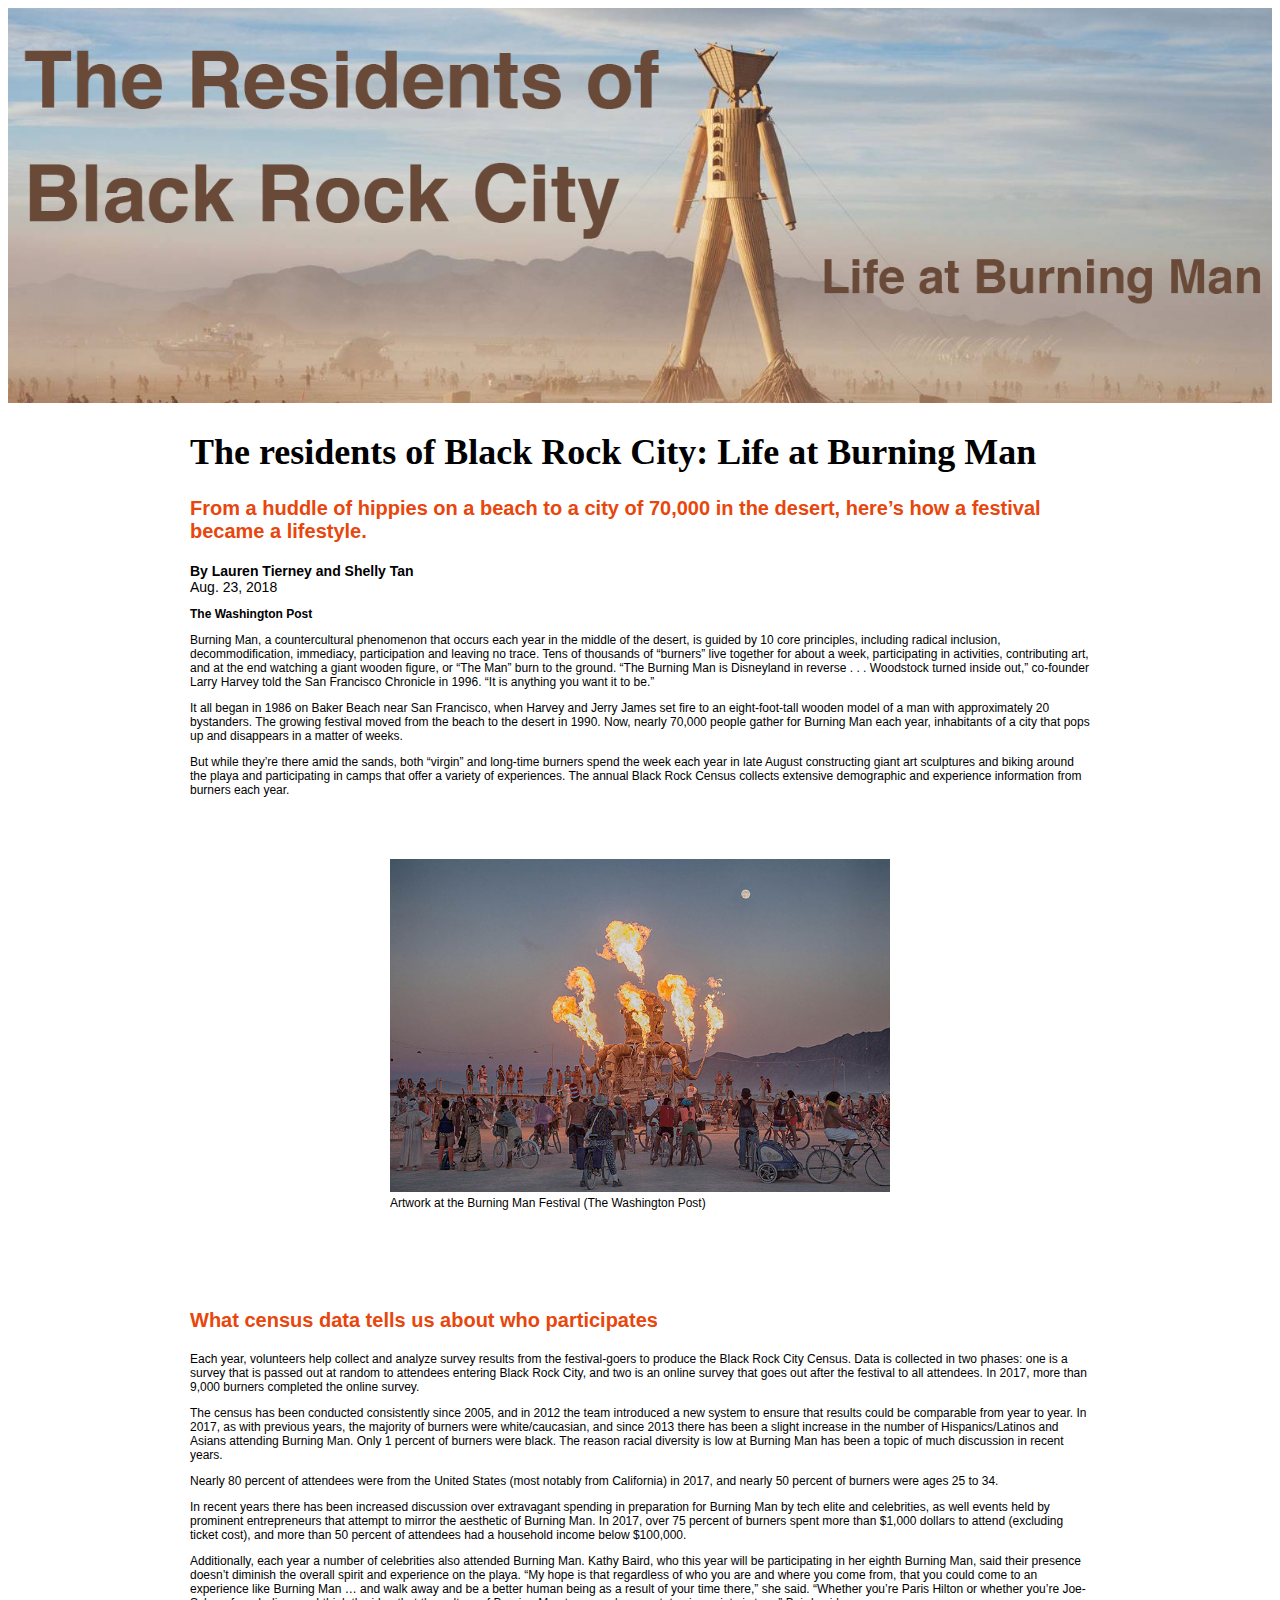
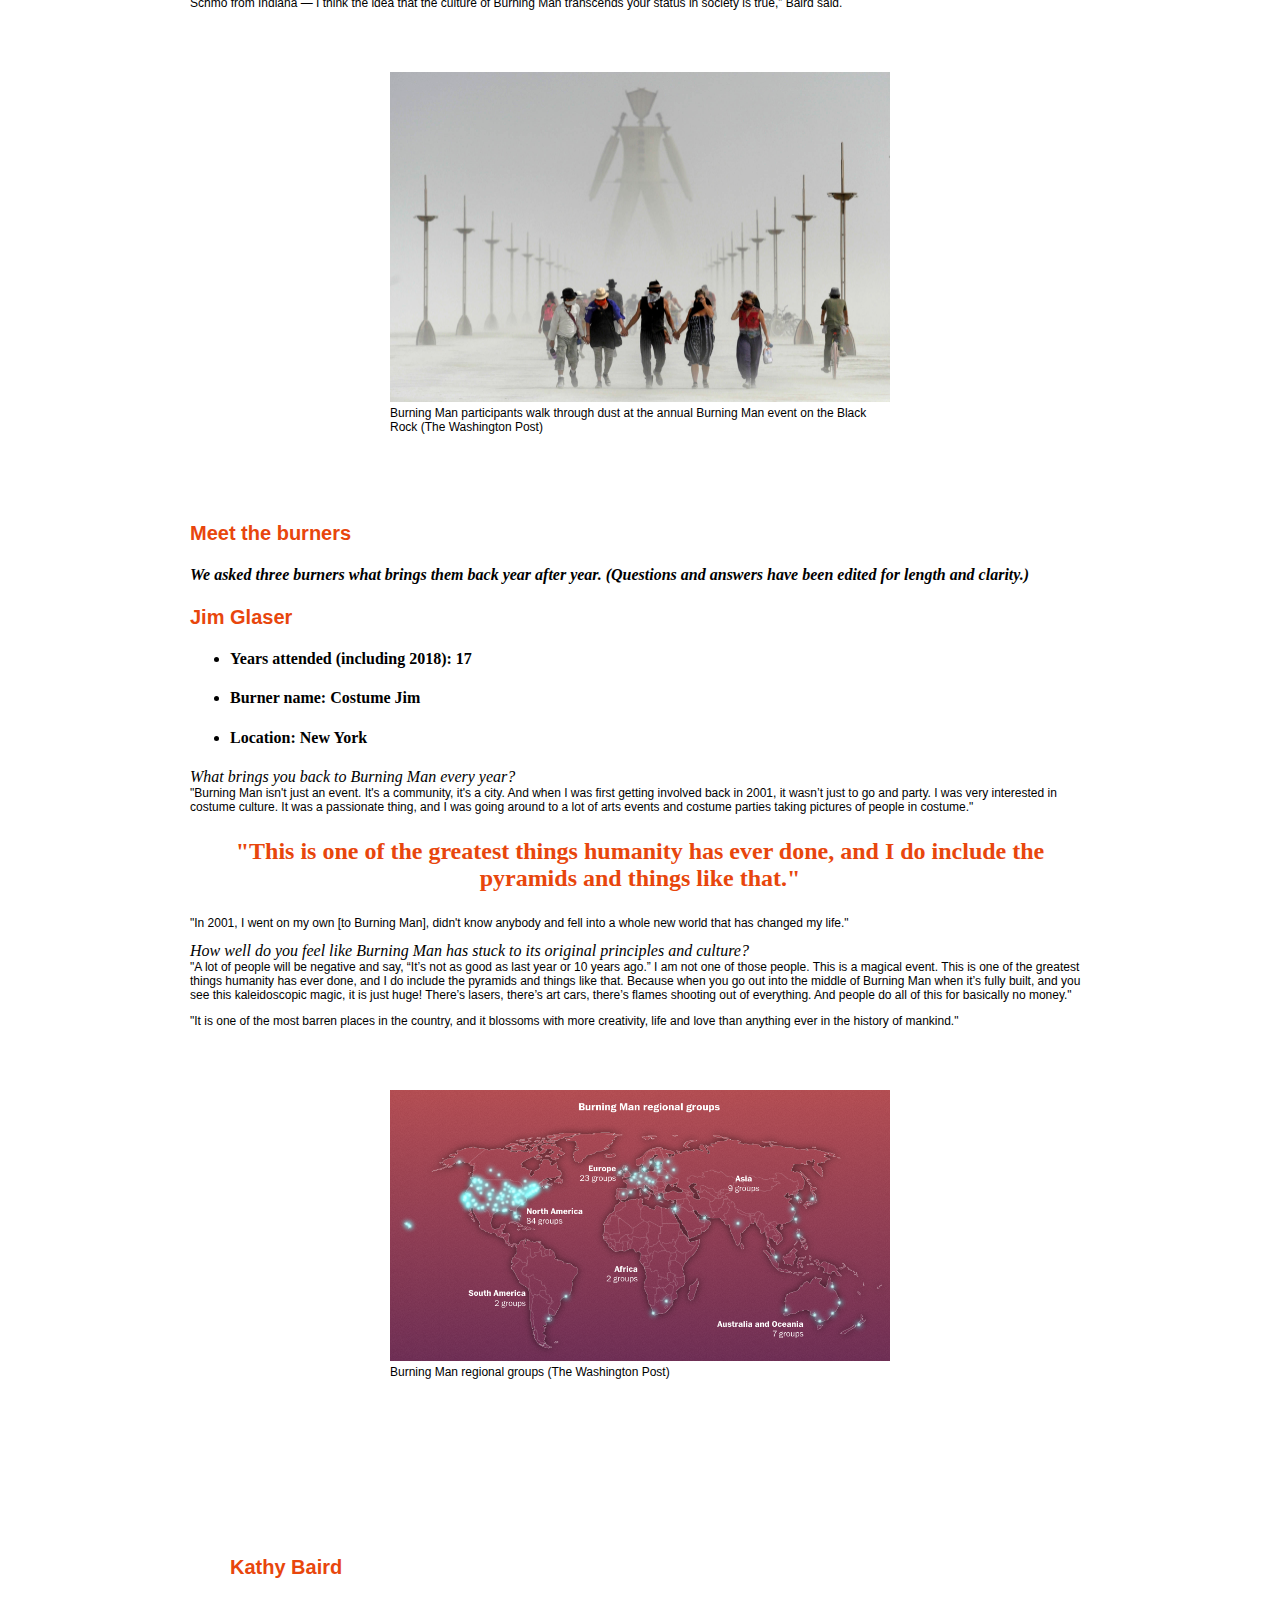
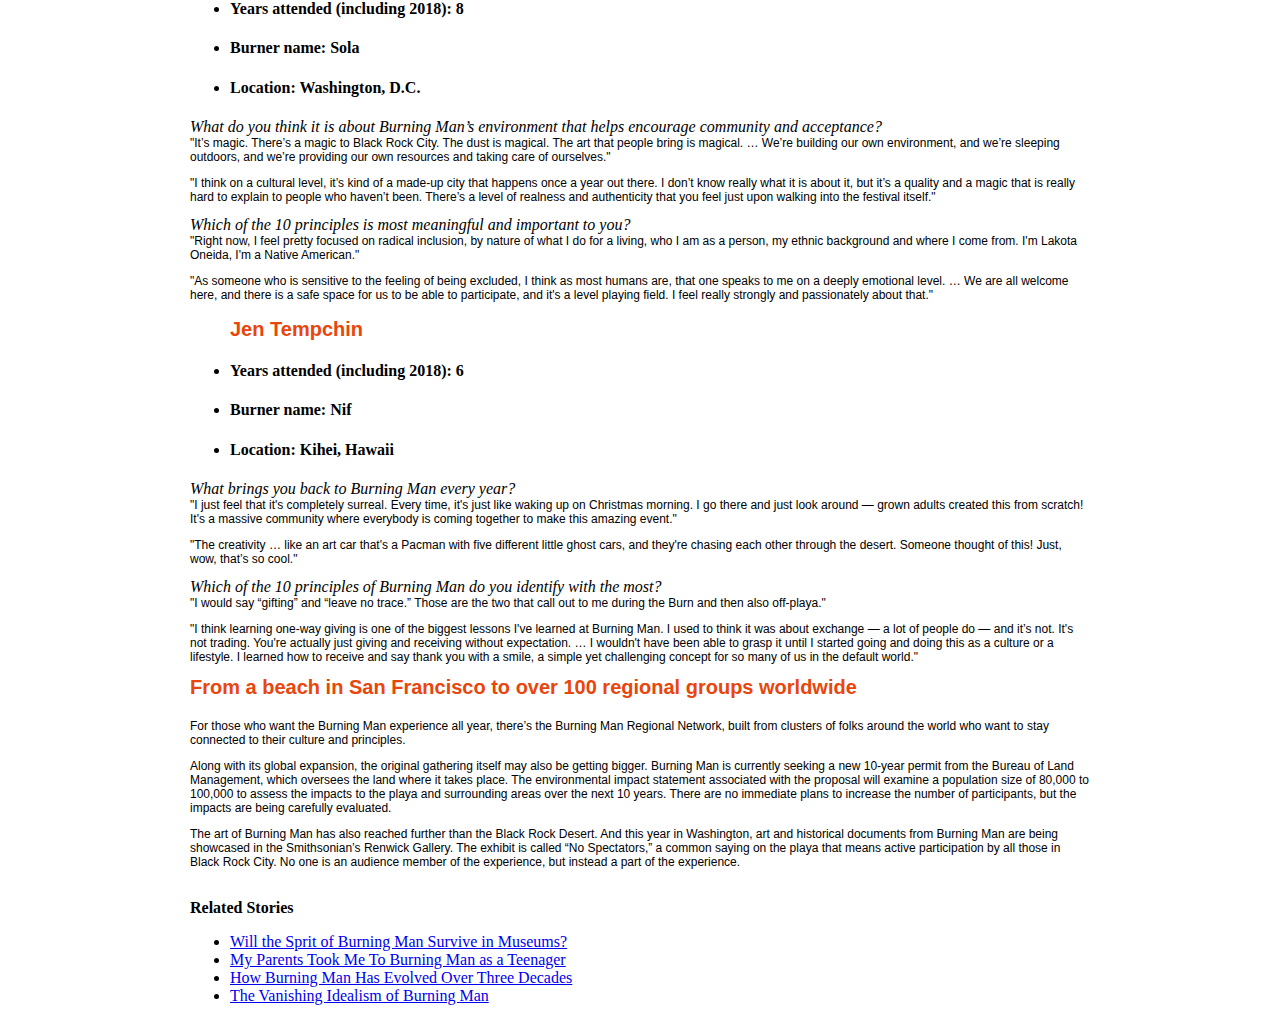
<file: midterm/index.html>
<!DOCTYPE HTML>
<html lang="eng"

<head>

<title>Burning Man</title>
<!--Link to my CSS -->
<link rel="stylesheet" type="text/css"
href="stylesheet.css">

</head>


<img src="banner.png" alt="banner">
<body>

<div id="story">
      <h1>The residents of Black Rock City: Life at Burning Man </h1>


        <h3> From a huddle of hippies on a beach to a city of 70,000 in the desert, here’s how a festival became a lifestyle. </h3>


        <div id="byline"> By Lauren Tierney and Shelly Tan </div>

        <div id="date"> Aug. 23, 2018 </p> </div>

        <p><b>The Washington Post </b></p>



  <p> Burning Man, a countercultural phenomenon that occurs each year in the middle of the desert, is guided by 10 core principles, including radical inclusion, decommodification, immediacy, participation and leaving no trace. Tens of thousands of “burners” live together for about a week, participating in activities, contributing art, and at the end watching a giant wooden figure, or “The Man” burn to the ground. “The Burning Man is Disneyland in reverse . . . Woodstock turned inside out,” co-founder Larry Harvey told the San Francisco Chronicle in 1996. “It is anything you want it to be.” </p>


  <p>It all began in 1986 on Baker Beach near San Francisco, when Harvey and Jerry James set fire to an eight-foot-tall wooden model of a man with approximately 20 bystanders. The growing festival moved from the beach to the desert in 1990. Now, nearly 70,000 people gather for Burning Man each year, inhabitants of a city that pops up and disappears in a matter of weeks.</p>


  <p>But while they’re there amid the sands, both “virgin” and long-time burners spend the week each year in late August constructing giant art sculptures and biking around the playa and participating in camps that offer a variety of experiences. The annual Black Rock Census collects extensive demographic and experience information from burners each year.</p>

<figure>
<img src="burning-man-splash-image.jpg" alt="Art at Burning Man">
<figcaption> <p>Artwork at the Burning Man Festival (The Washington Post)</p> </figcaption> </figure>
  <h3>What census data tells us about who participates</h3>


  <p>Each year, volunteers help collect and analyze survey results from the festival-goers to produce the Black Rock City Census. Data is collected in two phases: one is a survey that is passed out at random to attendees entering Black Rock City, and two is an online survey that goes out after the festival to all attendees. In 2017, more than 9,000 burners completed the online survey.</p>


  <p>The census has been conducted consistently since 2005, and in 2012 the team introduced a new system to ensure that results could be comparable from year to year. In 2017, as with previous years, the majority of burners were white/caucasian, and since 2013 there has been a slight increase in the number of Hispanics/Latinos and Asians attending Burning Man. Only 1 percent of burners were black. The reason racial diversity is low at Burning Man has been a topic of much discussion in recent years.</p>


  <p>Nearly 80 percent of attendees were from the United States (most notably from California) in 2017, and nearly 50 percent of burners were ages 25 to 34.</p>


  <p>In recent years there has been increased discussion over extravagant spending in preparation for Burning Man by tech elite and celebrities, as well events held by prominent entrepreneurs that attempt to mirror the aesthetic of Burning Man. In 2017, over 75 percent of burners spent more than $1,000 dollars to attend (excluding ticket cost), and more than 50 percent of attendees had a household income below $100,000.</p>




  <p>Additionally, each year a number of celebrities also attended Burning Man. Kathy Baird, who this year will be participating in her eighth Burning Man, said their presence doesn’t diminish the overall spirit and experience on the playa. “My hope is that regardless of who you are and where you come from, that you could come to an experience like Burning Man … and walk away and be a better human being as a result of your time there,” she said. “Whether you’re Paris Hilton or whether you’re Joe-Schmo from Indiana — I think the idea that the culture of Burning Man transcends your status in society is true,” Baird said.</p>

  <figure>
  <img src="burning-man-time-photo.jpg" alt="Walking Burners">
  <figcaption> <p>Burning Man participants walk through dust at the annual Burning Man event on the Black Rock (The Washington Post)</p> </figcaption> </figure>


  <div class="meet"><h3>Meet the burners</h3> </div>


  <h4><i> We asked three burners what brings them back year after year. (Questions and answers have been edited for length and clarity.)</i></h4>




  <h3><strong>Jim Glaser</strong></h3>
<ul>

  <li><h4>Years attended (including 2018): 17</h4></li>

  <li><h4>Burner name: Costume Jim </h4></li>

  <li><h4>Location: New York </h4></li>
</ul>

  <p5><i>What brings you back to Burning Man every year?</i></p5>


  <p>"Burning Man isn't just an event. It's a community, it's a city. And when I was first getting involved back in 2001, it wasn’t just to go and party. I was very interested in costume culture. It was a passionate thing, and I was going around to a lot of arts events and costume parties taking pictures of people in costume."</p>

<blockquote> "This is one of the greatest things humanity has ever done, and I do include the pyramids and things like that." </blockquote>

  <p>"In 2001, I went on my own [to Burning Man], didn't know anybody and fell into a whole new world that has changed my life."</p>


  <p5><i>How well do you feel like Burning Man has stuck to its original principles and culture?<p5></i>


  <p>"A lot of people will be negative and say, “It’s not as good as last year or 10 years ago.” I am not one of those people. This is a magical event. This is one of the greatest things humanity has ever done, and I do include the pyramids and things like that. Because when you go out into the middle of Burning Man when it’s fully built, and you see this kaleidoscopic magic, it is just huge! There’s lasers, there’s art cars, there’s flames shooting out of everything. And people do all of this for basically no money."</p>


  <p>"It is one of the most barren places in the country, and it blossoms with more creativity, life and love than anything ever in the history of mankind."</p>


  <figure>
  <img src="burning-man-map.png" alt="Map">
  <figcaption> <p>Burning Man regional groups (The Washington Post)</p> </figcaption> </figure>

<ul>
  <h3><strong>Kathy Baird</strong></h3>


  <li><h4>Years attended (including 2018): 8</h4></li>


  <li><h4>Burner name: Sola</h4></li>


  <li><h4>Location: Washington, D.C.</h4></li>
</ul>

  <p5><i>What do you think it is about Burning Man’s environment that helps encourage community and acceptance?<p5></i>


  <p>"It’s magic. There’s a magic to Black Rock City. The dust is magical. The art that people bring is magical. … We’re building our own environment, and we’re sleeping outdoors, and we’re providing our own resources and taking care of ourselves."</p>


  <p>"I think on a cultural level, it’s kind of a made-up city that happens once a year out there. I don’t know really what it is about it, but it’s a quality and a magic that is really hard to explain to people who haven’t been. There’s a level of realness and authenticity that you feel just upon walking into the festival itself."</p>


  <p5><i>Which of the 10 principles is most meaningful and important to you?<p5></i>


  <p>"Right now, I feel pretty focused on radical inclusion, by nature of what I do for a living, who I am as a person, my ethnic background and where I come from. I'm Lakota Oneida, I'm a Native American."</p>


  <p>"As someone who is sensitive to the feeling of being excluded, I think as most humans are, that one speaks to me on a deeply emotional level. … We are all welcome here, and there is a safe space for us to be able to participate, and it's a level playing field. I feel really strongly and passionately about that."</p>



<ul>
<h3><strong>Jen Tempchin</strong></h3>


  <li><h4>Years attended (including 2018): 6</h4></li>


  <li><h4>Burner name: Nif</h4></li>


  <li><h4>Location: Kihei, Hawaii</h4></li>

</ul>


  <p5><i>What brings you back to Burning Man every year?<p5></i>


  <p>"I just feel that it's completely surreal. Every time, it's just like waking up on Christmas morning. I go there and just look around — grown adults created this from scratch! It's a massive community where everybody is coming together to make this amazing event."</p>


  <p>"The creativity … like an art car that's a Pacman with five different little ghost cars, and they're chasing each other through the desert. Someone thought of this! Just, wow, that’s so cool."</p>


  <p5><i>Which of the 10 principles of Burning Man do you identify with the most?<p5></i>


  <p>"I would say “gifting” and “leave no trace.” Those are the two that call out to me during the Burn and then also off-playa."</p>


  <p>"I think learning one-way giving is one of the biggest lessons I've learned at Burning Man. I used to think it was about exchange — a lot of people do — and it’s not. It's not trading. You're actually just giving and receiving without expectation. … I wouldn't have been able to grasp it until I started going and doing this as a culture or a lifestyle. I learned how to receive and say thank you with a smile, a simple yet challenging concept for so many of us in the default world."</p>




<h3> From a beach in San Francisco to over 100 regional groups worldwide </h3>



  <p>For those who want the Burning Man experience all year, there’s the Burning Man Regional Network, built from clusters of folks around the world who want to stay connected to their culture and principles.</p>


  <p>Along with its global expansion, the original gathering itself may also be getting bigger. Burning Man is currently seeking a new 10-year permit from the Bureau of Land Management, which oversees the land where it takes place. The environmental impact statement associated with the proposal will examine a population size of 80,000 to 100,000 to assess the impacts to the playa and surrounding areas over the next 10 years. There are no immediate plans to increase the number of participants, but the impacts are being carefully evaluated.</p>


  <p>The art of Burning Man has also reached further than the Black Rock Desert. And this year in Washington, art and historical documents from Burning Man are being showcased in the Smithsonian’s Renwick Gallery. The exhibit is called “No Spectators,” a common saying on the playa that means active participation by all those in Black Rock City. No one is an audience member of the experience, but instead a part of the experience.</p>

<br>

<strong><p2>Related Stories</strong></p2> <br>
<ul>
<li><a href= "https://www.nytimes.com/2018/03/23/arts/design/burning-man-art-renwick-gallery.html" target="_blank"> Will the Sprit of Burning Man Survive in Museums?</a></li>

<li><a href= "https://www.vogue.com/article/burning-man-festival-with-family-teenagers" target="_blank"> My Parents Took Me To Burning Man as a Teenager</a> </li>

<li><a href="https://www.nytimes.com/2018/08/30/style/burning-man-sex-tech.html" target="_blank"> How Burning Man Has Evolved Over Three Decades</a> </li>

<li><a href="https://newrepublic.com/article/150497/vanishing-idealism-burning-man" target="_blank"> The Vanishing Idealism of Burning Man</a></li>

</ul>




</body>


</div>





</html>
</file>
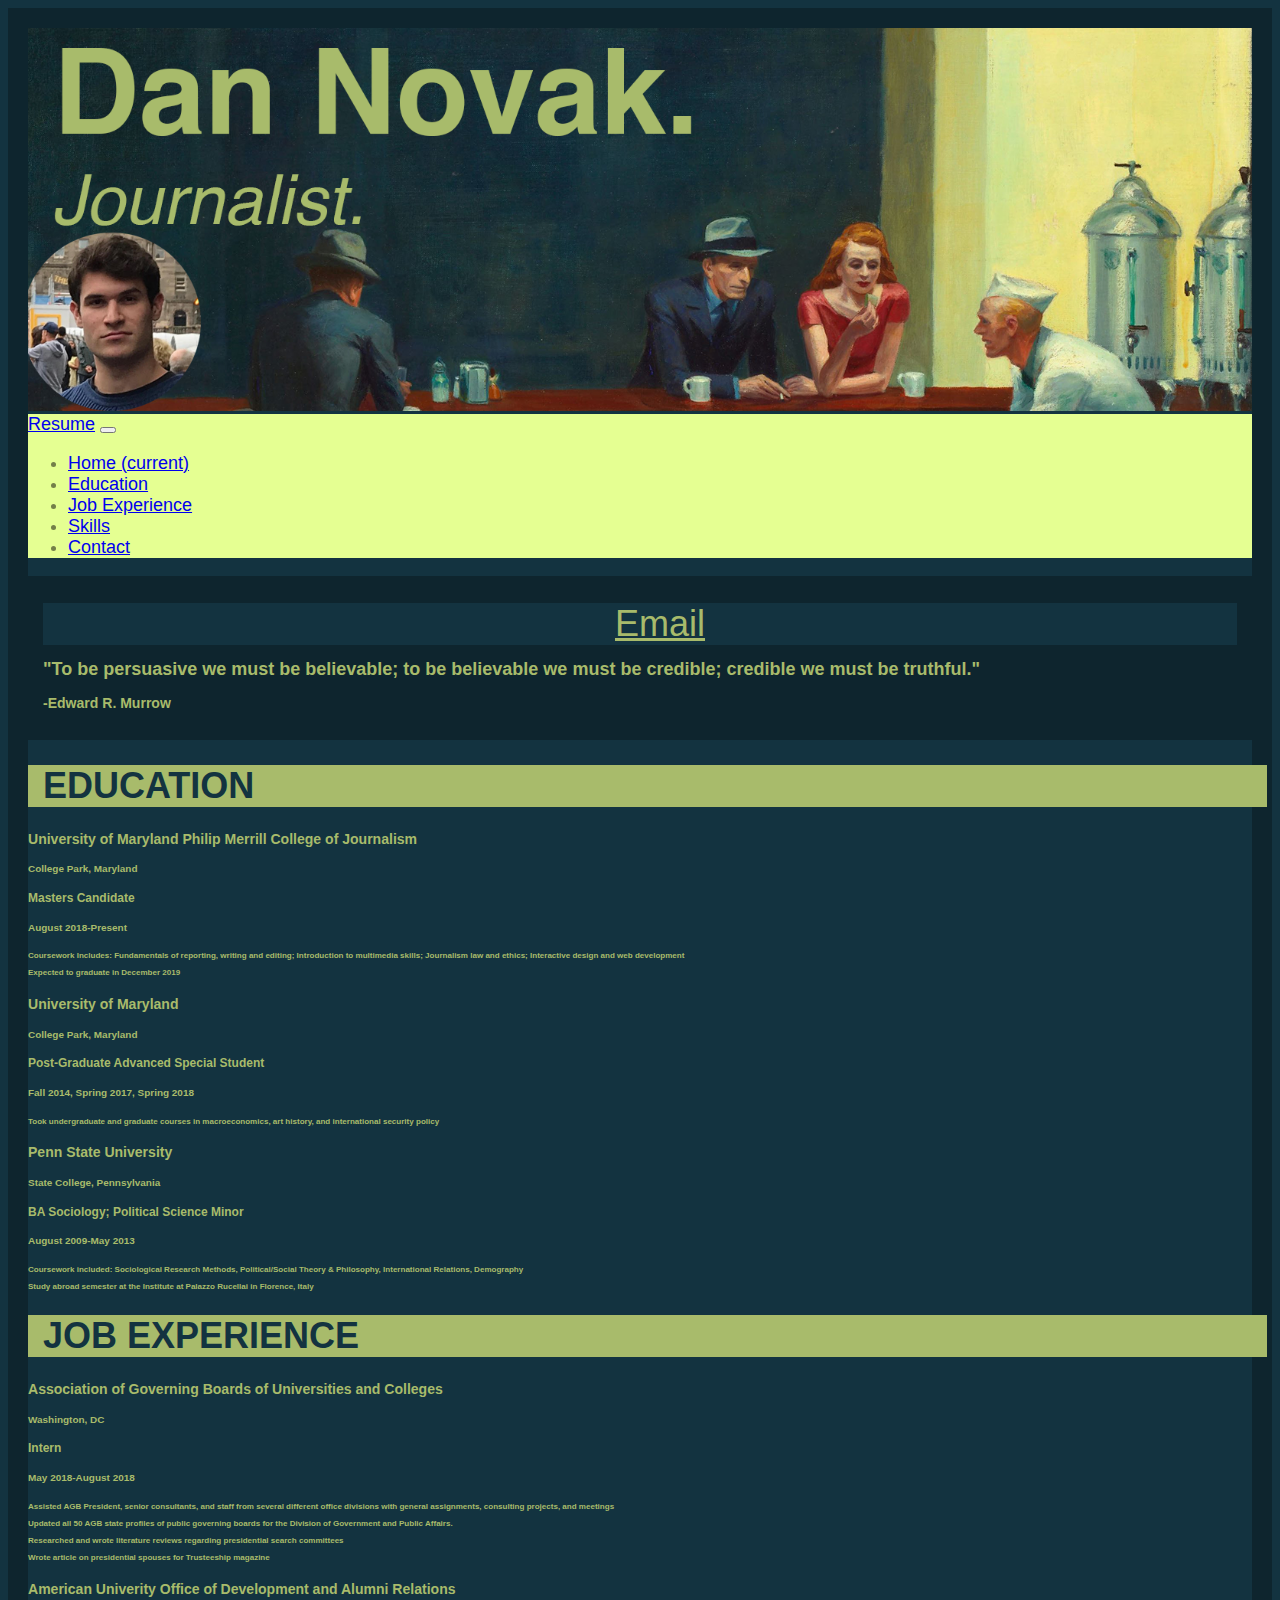
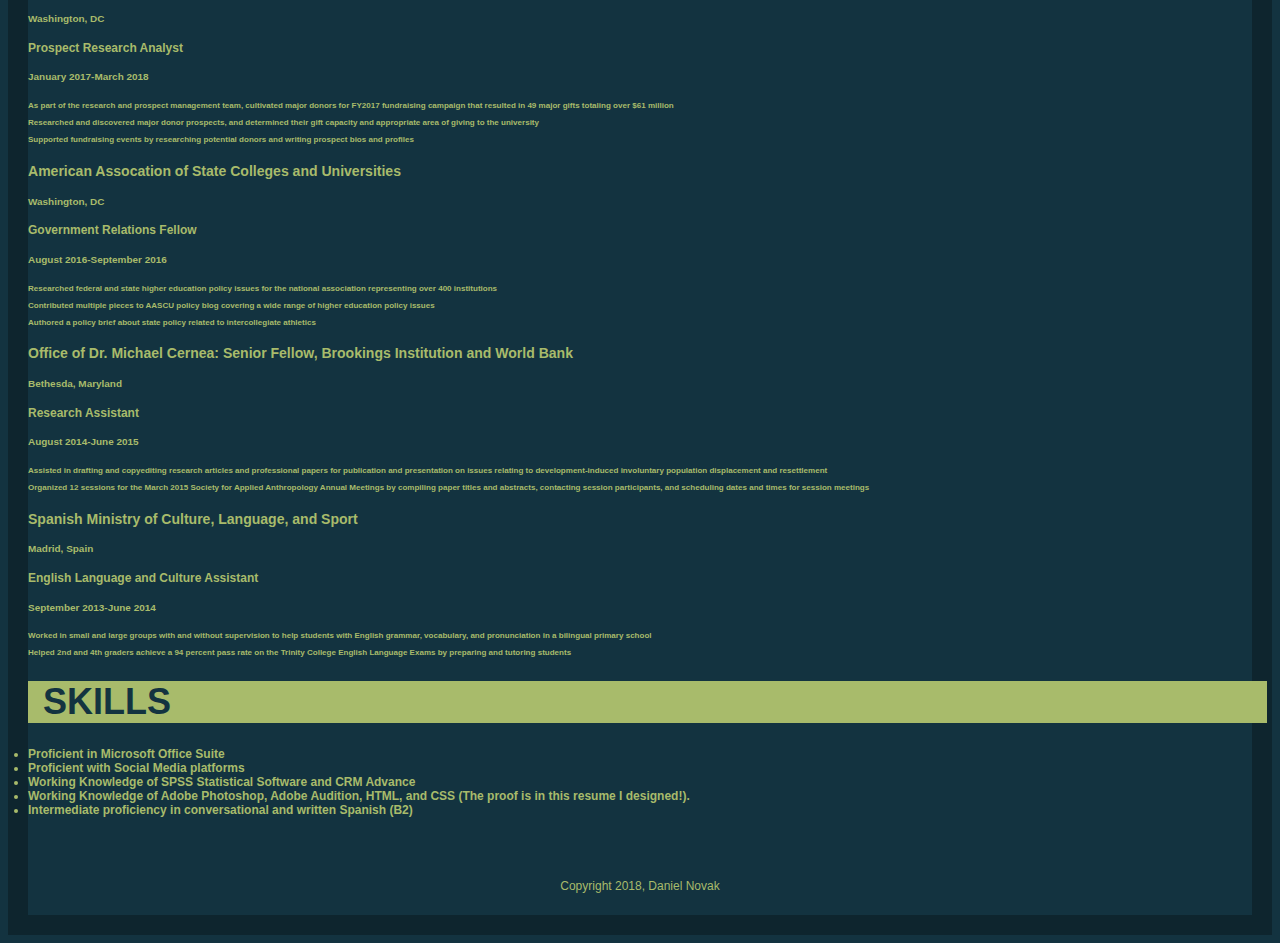
<file: Resume/adam-marton-resume.html>
<!doctype html>

<html lang="en">
<head>
 <meta charset="utf-8">
 <meta name="viewport" content="width=device-width, initial-scale=1, shrink-to-fit=no">

 <title>Dan Novak's Resume</title>
 <meta name="description" content="Merrill College of Journalism, UMD">
 <meta name="author" content="Daniel Novak">

   <!-- Bootstrap CSS -->
   <link rel="stylesheet" href="https://stackpath.bootstrapcdn.com/bootstrap/4.1.0/css/bootstrap.min.css" integrity="sha384-9gVQ4dYFwwWSjIDZnLEWnxCjeSWFphJiwGPXr1jddIhOegiu1FwO5qRGvFXOdJZ4" crossorigin="anonymous">

<!-- link to my CSS -->
<link href="style.css" type= "text/css"rel= "stylesheet">

<!--link to font awesome-->
<link rel="stylesheet" href="https://use.fontawesome.com/releases/v5.4.1/css/all.css" integrity="sha384-5sAR7xN1Nv6T6+dT2mhtzEpVJvfS3NScPQTrOxhwjIuvcA67KV2R5Jz6kr4abQsz" crossorigin="anonymous">



 </head>
 <!--banner image -->
<a name="contact"></a>
 <img src="nighthawks copy.png" alt="banner">


 <body>


   <!--Navigation bar -->
   <nav class="navbar navbar-expand-lg navbar-light bg-light">
    <a class="navbar-brand" href="#">Resume</a>
    <button class="navbar-toggler" type="button" data-toggle="collapse" data-target="#navbarSupportedContent" aria-controls="navbarSupportedContent" aria-expanded="false" aria-label="Toggle navigation">
      <span class="navbar-toggler-icon"></span>
    </button>

<!--Navigation bar -->

    <div class="collapse navbar-collapse" id="navbarSupportedContent">
      <ul class="navbar-nav mr-auto">
        <li class="nav-item active">
          <a class="nav-link" href="#">Home <span class="sr-only">(current)</span></a>
        </li>
        <li class="nav-item">
          <a class="nav-link" href="#Education">Education</a>
        </li>
        <li class="nav-item">
          <a class="nav-link" href="#jobs">Job Experience</a>
        </li>
        <li class="nav-item">
          <a class="nav-link" href="#skills">Skills</a>
          <li class="nav-item">
            <a class="nav-link" href="#contact">Contact</a>
        </li>

      </ul>

    </div>
   </nav>

   <!--Jumbotron -->
      <div class="jumbotron">

        <header>

        <ul class="menu">
            <li> <a href= "mailto: novak18@gmail.com"> Email</a> </li>
            <li> <a href= "https://www.linkedin.com/in/dplnovak/" target="_blank"><i class="fab fa-linkedin"></i></a> </li>
            <li> <a href= "https://twitter.com/dplnovak"><i class="fab fa-twitter" target="_blank"></i> </a> </li>
              <li> <a href= "https://github.com/dplnovak"> <i class="fab fa-github" target="_blank"></i> </a> </li>
          </ul>
        </header>


       <h2 class="display-4">"To be persuasive we must be believable; to be believable we must be credible; credible we must be truthful."</h2>
       <h3>-Edward R. Murrow
<a name="Education"></a>



       </h3>
       <p class="lead">


       </p>
      </div>









<!--education section-->

<div class="container">
   <div class="sectionheader"><h1>  <strong> EDUCATION </strong>  </h1> </div>


           <div class="row">

                   <div class="col-md-6">
                           <h3> <strong> University of Maryland Philip Merrill College of Journalism</strong></h3>
                           <h5>College Park, Maryland</h5>
                   </div>



                   <div class="col-md-6">
                           <h4><strong>Masters Candidate</strong></h4>
                           <h5><strong>August 2018-Present </strong></h5>
                           <h6> <p>
                             Coursework Includes: Fundamentals of reporting, writing and editing; Introduction to multimedia skills; Journalism law and ethics; Interactive design and web development </p>

                             <p> Expected to graduate in December 2019</p> </h6>
                            </p>
                   </div>

                                   <div class="container">

                                           <div class="row">

                                     <div class="col-md-6">
                                 <h3> <strong> University of Maryland</strong></h3>
                                   <h5>College Park, Maryland</h5>
                                       </div>


                               <div class="col-md-6">
                                   <h4><strong>Post-Graduate Advanced Special Student</strong></h4>
                                       <h5><strong>Fall 2014, Spring 2017, Spring 2018</strong></h5>
                                       <h6>Took undergraduate and graduate courses in macroeconomics, art history, and international security policy </h6>
                                                </p>
                                                   </div>

                                                   <div class="container">

                                                           <div class="row">

                                                     <div class="col-md-6">
                                                 <h3> <strong> Penn State University</strong></h3>
                                                   <h5>State College, Pennsylvania</h5>
                                                       </div>


         <div class="col-md-6">
             <h4><strong>BA Sociology; Political Science Minor</strong></h4>
                   <h5><strong>August 2009-May 2013</strong></h5>
                 <h6> <p>Coursework included: Sociological Research Methods, Political/Social Theory & Philosophy, International Relations, Demography </p><a name="jobs"></a>
                   <p>Study abroad semester at the Institute at Palazzo Rucellai in Florence, Italy</p>
                         </h6>

    </p>
   </div>





                        <!--job EXPERIENCE -->

<div class="container">
      <div class="sectionheader"> <h1> <strong> JOB EXPERIENCE </strong> </h1> </div>

           <div class="row">
                   <div class="col-md-6">
                           <h3> <strong> Association of Governing Boards of Universities and Colleges</strong></h3>
                           <h5>Washington, DC</h5>
                   </div>


                   <div class="col-md-6">
                           <h4><strong>Intern</strong></h4>
                           <h5><strong>May 2018-August 2018 </strong></h5>
                          <h6> <p> Assisted AGB President, senior consultants, and staff from several different office divisions with general assignments, consulting projects, and meetings</p>
                             <p>Updated all 50 AGB state profiles of public governing boards for the Division of Government and Public Affairs.</p>
                             <p>Researched and wrote literature reviews regarding presidential search committees </p>
                             <p>Wrote article on presidential spouses for Trusteeship magazine</p> </h6>
                   </div>

                   <!--job 2-->
   <div class="container">
                <div class="row">

                <div class="col-md-6">
                        <h3> <strong> American Univerity Office of Development and Alumni Relations</strong></h3>
                        <h5>Washington, DC</h5>

                   </div>


           <div class="col-md-6">
                       <h4><strong>Prospect Research Analyst</strong></h4>
                       <h5><strong>January 2017-March 2018 </strong></h5>
                        <h6> <p> As part of the research and prospect management team, cultivated major donors for FY2017 fundraising campaign that resulted in 49 major gifts totaling over $61 million </p>
                          <p>Researched and discovered major donor prospects, and determined their gift capacity and appropriate area of giving to the university</p>
                          <p> Supported fundraising events by researching potential donors and writing prospect bios and profiles </p>
                        </p> </h6>
                         </div>

                        <!--job 3-->
                  <div class="container">
                        <div class="row">

                    <div class="col-md-6">
                      <h3> <strong> American Assocation of State Colleges and Universities</strong></h3>
                          <h5>Washington, DC</h5>

                                         </div>


                <div class="col-md-6">
                       <h4><strong>Government Relations Fellow</strong></h4>
                           <h5><strong>August 2016-September 2016</strong></h5>

                          <h6>  <p> Researched federal and state higher education policy issues for the national association representing over 400 institutions </p>
                              <p>Contributed multiple pieces to AASCU policy blog covering a wide range of higher education policy issues</p>
                                <p>Authored a policy brief about state policy related to intercollegiate athletics </p> </h6>
                                  </p>
                                    </div>



                              <!--job 4-->
                              <div class="container">
                                  <div class="row">

                                            <div class="col-md-6">
                              <h3> <strong> Office of Dr. Michael Cernea: Senior Fellow, Brookings Institution and World Bank</strong></h3>
                                    <h5>Bethesda, Maryland</h5>

                                   </div>


                                              <div class="col-md-6">
                                         <h4><strong>Research Assistant</strong></h4>
                                            <h5><strong>August 2014-June 2015</strong> </h5>

                                          <h6><p>Assisted in drafting and copyediting research articles and professional papers for publication and presentation on issues relating to development-induced involuntary population displacement and resettlement <p>
                                            <p>Organized 12 sessions for the March 2015 Society for Applied Anthropology Annual Meetings by compiling paper titles and abstracts, contacting session participants, and scheduling dates and times for session meetings</p> </h6></div>

                                  <!--job 5-->
                <div class="container">
                                               <div class="row">

            <div class="col-md-6">
                <h3> <strong> Spanish Ministry of Culture, Language, and Sport</strong></h3>
                <h5>Madrid, Spain</h5>
</div>


            <div class="col-md-6">
                    <h4><strong>English Language and Culture Assistant</strong></h4>
                    <h5><strong>September 2013-June 2014</strong> </h5>
                <h6>  <p> Worked in small and large groups with and without supervision to help students with English grammar, vocabulary, and pronunciation in a bilingual primary school </p>
                       <p>Helped 2nd and 4th graders achieve a 94 percent pass rate on the Trinity College English Language Exams by preparing and tutoring students</p> </h6>

                            </p>
                              </div>

<!--SKILLS SECTION-->
<div id="skills">
<div class="container">
   <div class="sectionheader"><h1>  <strong> Skills </strong>  </h1> </div>


           <div class="row">

                   <div class="col-md-12">
                           <h4>     <p> <li>Proficient in Microsoft Office Suite </li>
                             <li>Proficient with Social Media platforms</li>
                                   <li>Working Knowledge of SPSS Statistical Software and CRM Advance</li>
                                   <li>Working Knowledge of Adobe Photoshop, Adobe Audition, HTML, and CSS (The proof is in this          resume I designed!). </li>
                                   <li>Intermediate proficiency in conversational and written Spanish (B2)   </li>
                                   </ul>




                                 </p></h4>

                   </div>


                 </div>
                 <footer>
                      <p>Copyright 2018, Daniel Novak</p>

                    </footer>
                 </div>
               </div>









</div>


                       <!-- jQuery first, then Popper.js, then Bootstrap JS -->
                       <script src="https://code.jquery.com/jquery-3.3.1.slim.min.js" integrity="sha384-q8i/X+965DzO0rT7abK41JStQIAqVgRVzpbzo5smXKp4YfRvH+8abtTE1Pi6jizo" crossorigin="anonymous"></script>
                       <script src="https://cdnjs.cloudflare.com/ajax/libs/popper.js/1.14.0/umd/popper.min.js" integrity="sha384-cs/chFZiN24E4KMATLdqdvsezGxaGsi4hLGOzlXwp5UZB1LY//20VyM2taTB4QvJ" crossorigin="anonymous"></script>
                       <script src="https://stackpath.bootstrapcdn.com/bootstrap/4.1.0/js/bootstrap.min.js" integrity="sha384-uefMccjFJAIv6A+rW+L4AHf99KvxDjWSu1z9VI8SKNVmz4sk7buKt/6v9KI65qnm" crossorigin="anonymous"></script>




                   </div>


           </div>

   </div>

 </body>
</html>
</file>
<file: midterm/stylesheet.css>
img{
  max-width:100%;
  height: auto;
}

#story{  margin:0 auto;
  width: 900px;

}

#date{
font-size:14px;
font-family: Arial, sans-serif;
}

#byline{ font-family: Arial, sans-serif;
  font-size: 14px;
font-weight:bold;

}
figure{

height: 500px;
width: 500px;
padding: 0;
margin:0 auto;
padding-bottom: 0px;
padding-top: 0px
margin-bottom: 0px;
margin-top: 0px;
position: relative;
top: 50px;
}

h1{
  font-family: Times;
  font-size: 36px;
}

h3{font-family: Arial;
  font-size: 20px;
color: #E8460C;
padding: 0px;
margin-top: 0px;
top:100px; 
}

.meet {
font-size: 30px !important;
  color: #E8460C;
  top: 50px;
}


blockquote {
font-size: 24px;
color: #E8460C;
font-weight: bold;
font-family; Helvetica;
text-align: center;
}


/*styles for body paragraphs*/
p{
font-family: Helvetica, Arial, sans-serif;
font-size: 12px;
position: relative;
margin-top: 0px;
margin-botom: 0px;
padding: 0px;
}
</file>
<file: Resume/style.css>
body {
  font-family: 'Open Sans', arial, sans-serif;
  font-size: 12px;
  background-color: #133340;
  color: #A8BB6B;
  border: 20px solid #0E252E;

}

img {
        max-width: 100%;
            height: auto;
            }
            .bg-light {
                        background-color:#E5FF92 !important;
                          color: #A8BB6B !important;
                        font-size: 1.5em;
                        text-emphasis-color: #A8BB6B

                        }



            .navbar-expand-lg{
              color: #737F49!important;
              position: fixed;
               z-index: 10;
              width: 100%;
              position: -webkit-sticky;
              position: sticky;
              top: 0px;
            }

header {
background-color: #133340;
text-align: center;

}



.jumbotron {
padding: 15px;
    background:#0E252E;
    color: #A8BB6B;
    font-family: Helvetica, sans-serif;
}

/*contact information*/
.menu li {
  margin: 0;
  padding: 0;
  font-size: 3em;
  display: inline;


}

.menu li a {
color:#A8BB6B;
text-align: center !important;
}

  .sectionheader {
    font-size: 1.5em;
    background:#A8BB6B;
    color: #133340;
    text-transform: uppercase;
    font-weight: 400;
    margin-top: 10px;
    margin-right: 0px;
    margin-bottom: 10px;
    margin-left: 0px;
    width: 100%;
   min-width: 300px;
    padding-left: 15px;

            }

footer{
  text-align: center;
  padding: 10px;
  margin-top: 40px;

}
</file>
